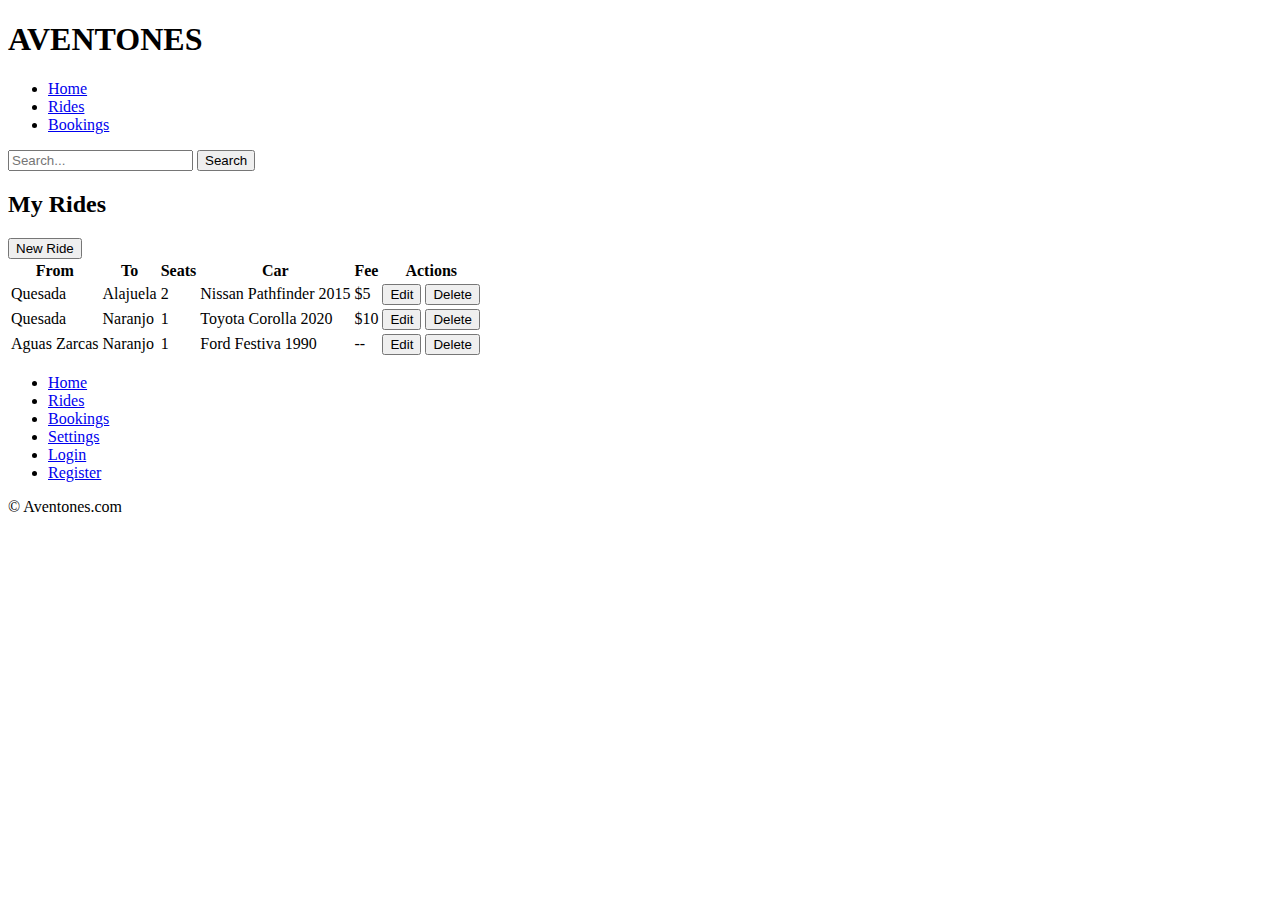
<file: index.html>
<!DOCTYPE html>
<html lang="en">
  <head>
    <meta charset="UTF-8" />
    <meta name="viewport" content="width=device-width, initial-scale=1.0" />
    <title>Aventones</title>
  </head>
  <body>
    <header>
      <h1>AVENTONES</h1>
      <nav>
        <ul>
          <li><a href="#home">Home</a></li>
          <li><a href="#rides">Rides</a></li>
          <li><a href="#bookings">Bookings</a></li>
        </ul>
      </nav>

      <div class="search-bar">
        <input type="text" placeholder="Search..." />
        <button type="submit">Search</button>
      </div>
    </header>

    <main>
      <section id="my-rides">
        <h2>My Rides</h2>
        <button type="button">New Ride</button>
        <table>
          <thead>
            <tr>
              <th>From</th>
              <th>To</th>
              <th>Seats</th>
              <th>Car</th>
              <th>Fee</th>
              <th>Actions</th>
            </tr>
          </thead>
          <tbody>
            <tr>
              <td>Quesada</td>
              <td>Alajuela</td>
              <td>2</td>
              <td>Nissan Pathfinder 2015</td>
              <td>$5</td>
              <td>
                <button type="button">Edit</button>
                <button type="button">Delete</button>
              </td>
            </tr>
            <tr>
              <td>Quesada</td>
              <td>Naranjo</td>
              <td>1</td>
              <td>Toyota Corolla 2020</td>
              <td>$10</td>
              <td>
                <button type="button">Edit</button>
                <button type="button">Delete</button>
              </td>
            </tr>
            <tr>
              <td>Aguas Zarcas</td>
              <td>Naranjo</td>
              <td>1</td>
              <td>Ford Festiva 1990</td>
              <td>--</td>
              <td>
                <button type="button">Edit</button>
                <button type="button">Delete</button>
              </td>
            </tr>
          </tbody>
        </table>
      </section>
    </main>

    <footer>
      <nav>
        <ul>
          <li><a href="#home">Home</a></li>
          <li><a href="#rides">Rides</a></li>
          <li><a href="#bookings">Bookings</a></li>
          <li><a href="#settings">Settings</a></li>
          <li><a href="#login">Login</a></li>
          <li><a href="#register">Register</a></li>
        </ul>
      </nav>
      <p>&copy; Aventones.com</p>
    </footer>
  </body>
</html>
</file>
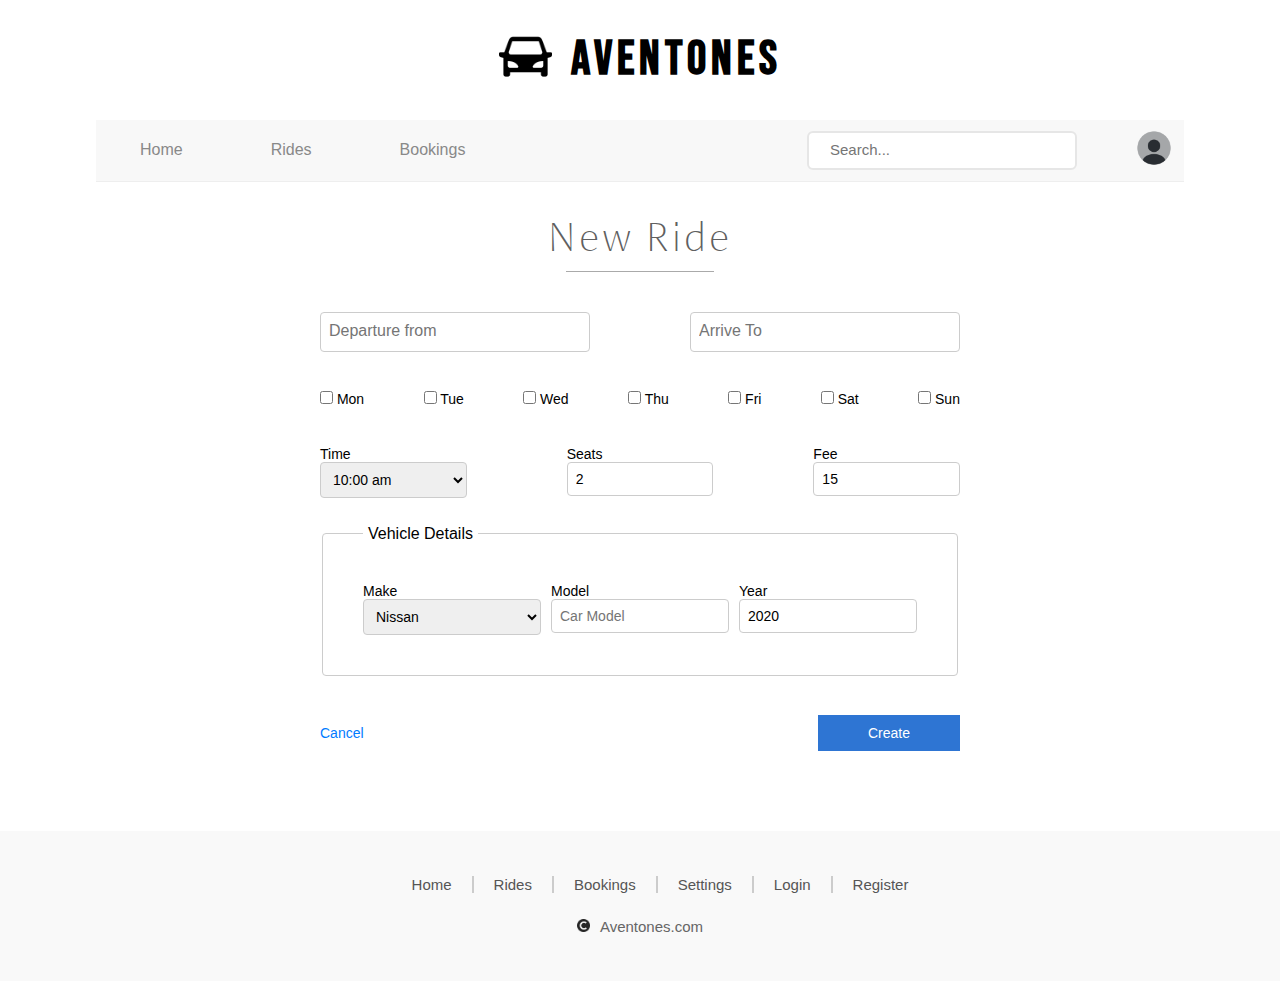
<file: addride.html>
<!DOCTYPE html>
<html lang="en">
  <head>
    <meta charset="UTF-8" />
    <meta name="viewport" content="width=device-width, initial-scale=1.0" />
    <title>Aventones - Rides</title>
    <link rel="stylesheet" href="css/main.css" />
    <link rel="stylesheet" href="css/pages/addride.css" />
    <link
      href="https://fonts.googleapis.com/css2?family=Bebas+Neue&display=swap"
      rel="stylesheet"
    />
  </head>

  <body>
    <header>
      <div class="top-header">
        <img src="assets/img/car-icon.png" alt="Logo" class="logo-header" />
        <h1>AVENTONES</h1>
      </div>

      <div class="bottom-header">
        <nav>
          <ul>
            <li><a href="/home.html">Home</a></li>
            <li><a href="/rides.html">Rides</a></li>
            <li><a href="/bookings.html">Bookings</a></li>
          </ul>
        </nav>

        <div class="search-user">
          <div class="search-bar">
            <input type="text" placeholder="Search..." />
          </div>
          <div class="user-icon">
            <img src="assets/img/user-icon.png" alt="User" />
          </div>
        </div>
      </div>
    </header>

    <main>
      <h2>New Ride</h2>
      <div class="new-ride-wrapper">
        <div class="new-ride-container">
          <form class="new-ride-form">
            <div class="new-ride-row">
              <input
                type="text"
                placeholder="Departure from"
                class="new-ride-input"
              />
              <input
                type="text"
                placeholder="Arrive To"
                class="new-ride-input"
              />
            </div>

            <div class="new-ride-days">
              <label><input type="checkbox" /> Mon</label>
              <label><input type="checkbox" /> Tue</label>
              <label><input type="checkbox" /> Wed</label>
              <label><input type="checkbox" /> Thu</label>
              <label><input type="checkbox" /> Fri</label>
              <label><input type="checkbox" /> Sat</label>
              <label><input type="checkbox" /> Sun</label>
            </div>

            <div class="new-ride-row">
              <label class="new-ride-label">
                Time
                <select class="new-ride-input">
                  <option>10:00 am</option>
                </select>
              </label>
              <label class="new-ride-label">
                Seats
                <input type="number" value="2" min="1" class="new-ride-input" />
              </label>
              <label class="new-ride-label">
                Fee
                <input
                  type="number"
                  value="15"
                  min="0"
                  class="new-ride-input"
                />
              </label>
            </div>

            <fieldset class="new-ride-fieldset">
              <legend class="new-ride-legend">Vehicle Details</legend>
              <div class="new-ride-vehicle">
                <label class="new-ride-label">
                  Make
                  <select class="new-ride-input">
                    <option>Nissan</option>
                  </select>
                </label>
                <label class="new-ride-label">
                  Model
                  <input
                    type="text"
                    placeholder="Car Model"
                    class="new-ride-input"
                  />
                </label>
                <label class="new-ride-label">
                  Year
                  <input
                    type="number"
                    value="2020"
                    min="1900"
                    max="2099"
                    class="new-ride-input"
                  />
                </label>
              </div>
            </fieldset>
            <div class="new-ride-actions">
              <a href="#" class="new-ride-cancel">Cancel</a>
              <button type="submit" class="new-ride-button">Create</button>
            </div>
          </form>
        </div>
      </div>
    </main>

    <footer>
      <nav>
        <ul>
          <li><a href="/home.html">Home</a></li>
          <li><a href="/rides.html">Rides</a></li>
          <li><a href="/bookings.html">Bookings</a></li>
          <li><a href="/settings.html">Settings</a></li>
          <li><a href="/login.html">Login</a></li>
          <li><a href="/register.html">Register</a></li>
        </ul>
      </nav>
      <p>
        <img
          src="assets/img/copyright-icon.png"
          alt="copy-logo"
          width="13"
          style="margin-right: 10px"
        />Aventones.com
      </p>
    </footer>
  </body>
</html>
</file>
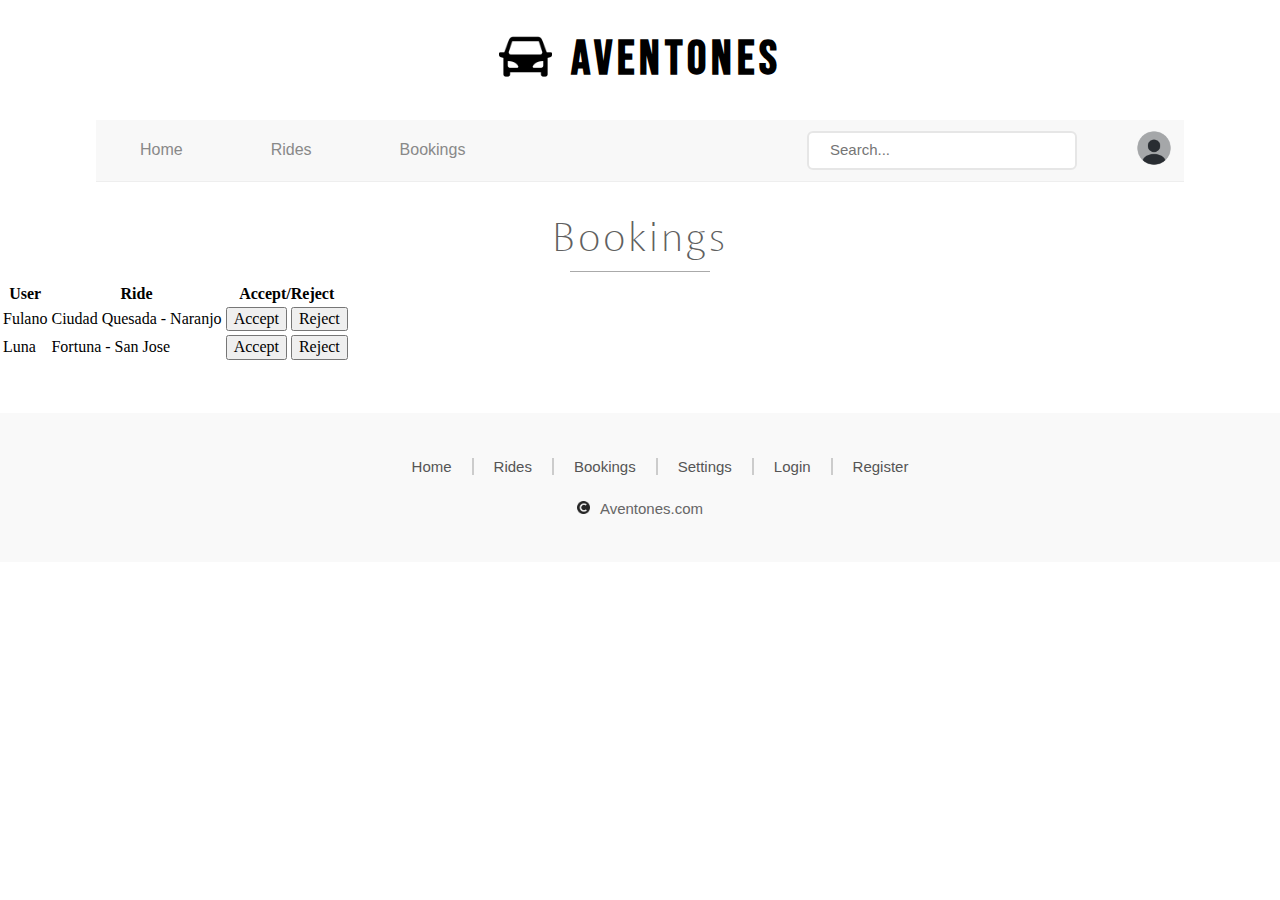
<file: bookings.html>
<!DOCTYPE html>
<html lang="en">
  <head>
    <meta charset="UTF-8" />
    <meta name="viewport" content="width=device-width, initial-scale=1.0" />
    <title>Aventones - Bookings</title>
    <link rel="stylesheet" href="css/main.css" />
    <link href="https://fonts.googleapis.com/css2?family=Bebas+Neue&display=swap" rel="stylesheet">
  </head>
  <body>
    <header>
      <div class="top-header">
        <img src="assets/img/car-icon.png" alt="Logo" class="logo-header" />
        <h1>AVENTONES</h1>
      </div>  

      <div class="bottom-header">
        <nav>
          <ul>
            <li><a href="#home" class="active">Home</a></li>
            <li><a href="#rides">Rides</a></li>
            <li><a href="#bookings">Bookings</a></li>
          </ul>
        </nav>

        <div class="search-user">
          <div class="search-bar">
            <input type="text" placeholder="Search..." />
          </div>
          <div class="user-icon">
            <img src="assets/img/user-icon.png" alt="User" />
          </div>
        </div>
      </div>
    </header>

    <main>
      <section id="bookings">
        <h2>Bookings</h2>
        <table>
          <thead>
            <tr>
              <th>User</th>
              <th>Ride</th>
              <th>Accept/Reject</th>
            </tr>
          </thead>
          <tbody>
            <tr>
              <td>Fulano</td>
              <td>Ciudad Quesada - Naranjo</td>
              <td>
                <button type="button">Accept</button>
                <button type="button">Reject</button>
              </td>
            </tr>
            <tr>
              <td>Luna</td>
              <td>Fortuna - San Jose</td>
              <td>
                <button type="button">Accept</button>
                <button type="button">Reject</button>
              </td>
            </tr>
          </tbody>
        </table>
      </section>
    </main>

    <footer>
      <nav>
        <ul>
          <li><a href="#home">Home</a></li>
          <li><a href="#rides">Rides</a></li>
          <li><a href="#bookings">Bookings</a></li>
          <li><a href="#settings">Settings</a></li>
          <li><a href="#login">Login</a></li>
          <li><a href="#register">Register</a></li>
        </ul>
      </nav>
      <p><img src="assets/img/copyright-icon.png" alt="copy-logo" width="13" style="margin-right: 10px;">Aventones.com</p>
    </footer>
  </body>
</html>
</file>
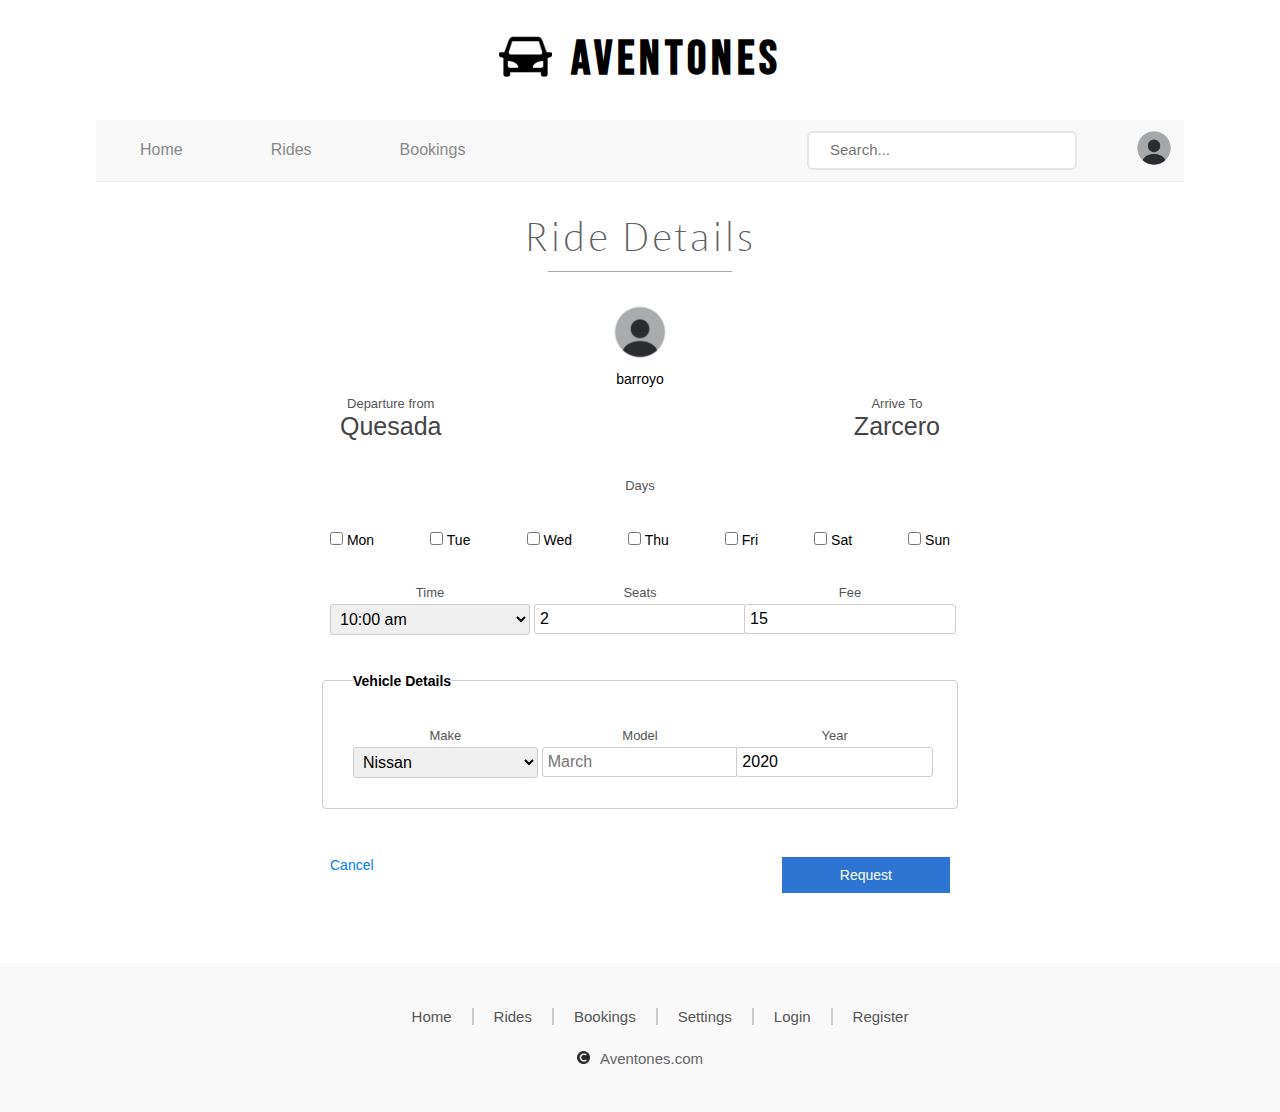
<file: detailsride.html>
<!DOCTYPE html>
<html lang="en">
  <head>
    <meta charset="UTF-8" />
    <meta name="viewport" content="width=device-width, initial-scale=1.0" />
    <title>Aventones - Rides</title>
    <link rel="stylesheet" href="css/main.css" />
    <link rel="stylesheet" href="css/pages/detailsride.css" />
    <link
      href="https://fonts.googleapis.com/css2?family=Bebas+Neue&display=swap"
      rel="stylesheet"
    />
  </head>

  <body>
    <header>
      <div class="top-header">
        <img src="assets/img/car-icon.png" alt="Logo" class="logo-header" />
        <h1>AVENTONES</h1>
      </div>

      <div class="bottom-header">
        <nav>
          <ul>
            <li><a href="/home.html">Home</a></li>
            <li><a href="/rides.html">Rides</a></li>
            <li><a href="/bookings.html">Bookings</a></li>
          </ul>
        </nav>

        <div class="search-user">
          <div class="search-bar">
            <input type="text" placeholder="Search..." />
          </div>
          <div class="user-icon">
            <img src="assets/img/user-icon.png" alt="User" />
          </div>
        </div>
      </div>
    </header>

    <main>
      <h2>Ride Details</h2>
      <div class="ride-wrapper">
        <div class="ride-container">
          <div class="ride-profile">
            <img
              src="assets/img/user-icon.png"
              alt="Profile"
              class="ride-avatar"
            />
            <div class="ride-username">barroyo</div>
          </div>

          <form class="ride-form">
            <div class="ride-row-title">
              <div class="ride-label">Departure from <div class="ride-value">Quesada</div></div>
              <div class="ride-label">Arrive To <div class="ride-value">Zarcero</div></div>
            </div>

            <div class="ride-label"> Days</div>
            <div class="ride-days">
              <label><input type="checkbox" /> Mon</label>
              <label><input type="checkbox" /> Tue</label>
              <label><input type="checkbox" /> Wed</label>
              <label><input type="checkbox" /> Thu</label>
              <label><input type="checkbox" /> Fri</label>
              <label><input type="checkbox" /> Sat</label>
              <label><input type="checkbox" /> Sun</label>
            </div>

            <div class="ride-row">
              <div class="ride-column">
                <div class="ride-label">Time</div>
                <select class="ride-input">
                  <option selected>10:00 am</option>
                </select>
              </div>

              <div class="ride-column">
                <div class="ride-label">Seats</div>
                <input type="number" value="2" min="1" class="ride-input" />
              </div>

              <div class="ride-column">
                <div class="ride-label">Fee</div>
                <input type="number" value="15" min="0" class="ride-input" />
              </div>
            </div>

            <fieldset class="ride-fieldset">
              <legend>Vehicle Details</legend>
              <div class="ride-vehicle">
                <div class="ride-column">
                  <div class="ride-label">Make</div>
                  <select class="ride-input">
                    <option selected>Nissan</option>
                  </select>
                </div>
                <div class="ride-column">
                  <div class="ride-label">Model</div>
                  <input type="text" placeholder="March" class="ride-input" />
                </div>
                <div class="ride-column">
                  <div class="ride-label">Year</div>
                  <input
                    type="number"
                    value="2020"
                    min="1900"
                    max="2099"
                    class="ride-input"
                  />
                </div>
              </div>
            </fieldset>

            <div class="ride-actions">
              <a href="#" class="ride-cancel">Cancel</a>
              <button type="submit" class="ride-button">Request</button>
            </div>
          </form>
        </div>
      </div>
    </main>

    <footer>
      <nav>
        <ul>
          <li><a href="/home.html">Home</a></li>
          <li><a href="/rides.html">Rides</a></li>
          <li><a href="/bookings.html">Bookings</a></li>
          <li><a href="/settings.html">Settings</a></li>
          <li><a href="/login.html">Login</a></li>
          <li><a href="/register.html">Register</a></li>
        </ul>
      </nav>
      <p>
        <img
          src="assets/img/copyright-icon.png"
          alt="copy-logo"
          width="13"
          style="margin-right: 10px"
        />Aventones.com
      </p>
    </footer>
  </body>
</html>
</file>
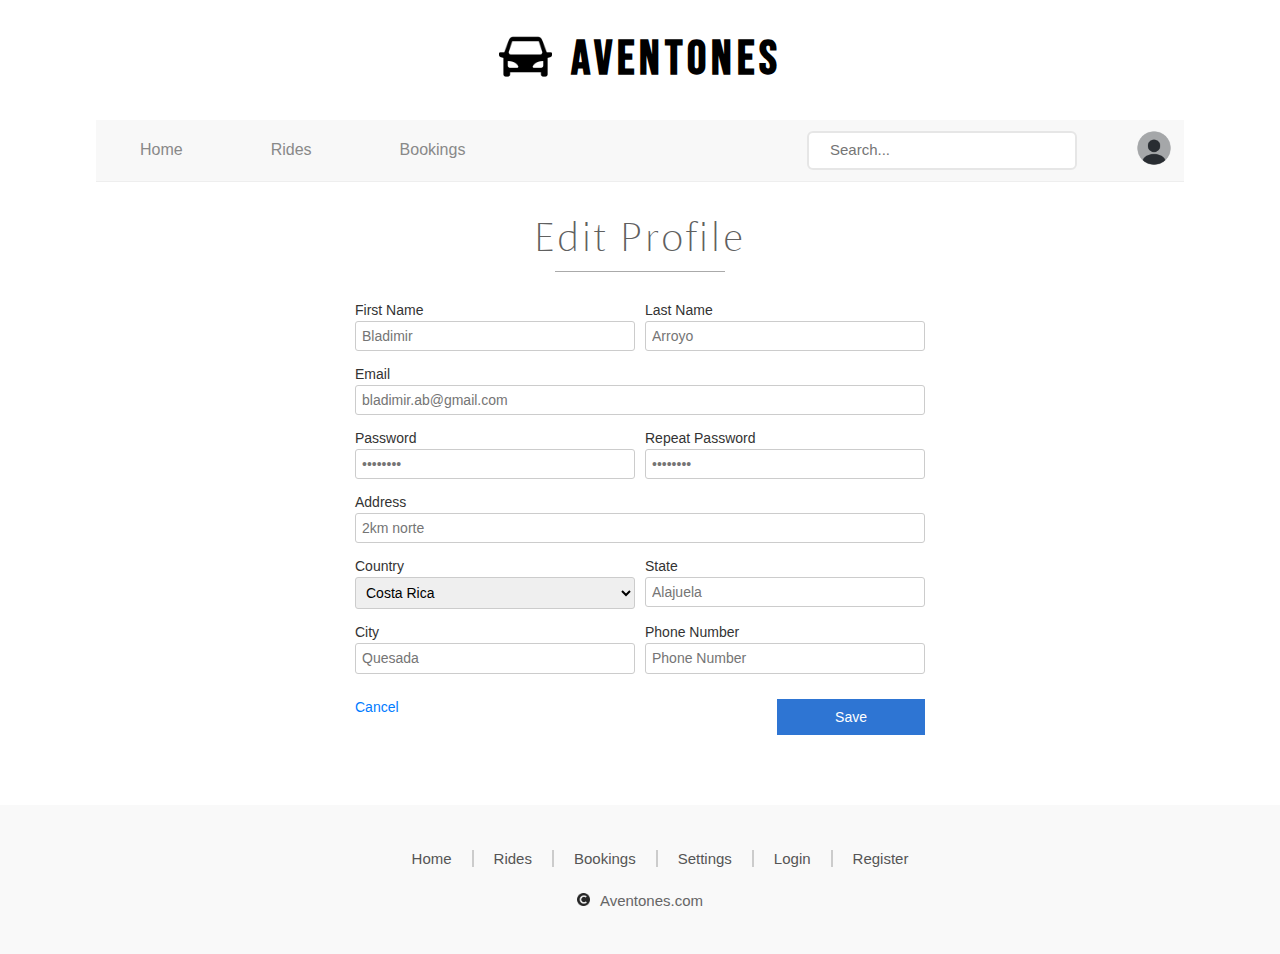
<file: editprofile.html>
<!DOCTYPE html>
<html lang="en">
  <head>
    <meta charset="UTF-8" />
    <meta name="viewport" content="width=device-width, initial-scale=1.0" />
    <title>Aventones - Rides</title>
    <link rel="stylesheet" href="css/main.css" />
    <link rel="stylesheet" href="css/pages/editprofile.css" />
    <link
      href="https://fonts.googleapis.com/css2?family=Bebas+Neue&display=swap"
      rel="stylesheet"
    />
  </head>

  <body>
    <header>
      <div class="top-header">
        <img src="assets/img/car-icon.png" alt="Logo" class="logo-header" />
        <h1>AVENTONES</h1>
      </div>

      <div class="bottom-header">
        <nav>
          <ul>
            <li><a href="#home" class="active">Home</a></li>
            <li><a href="#rides">Rides</a></li>
            <li><a href="#bookings">Bookings</a></li>
          </ul>
        </nav>

        <div class="search-user">
          <div class="search-bar">
            <input type="text" placeholder="Search..." />
          </div>
          <div class="user-icon">
            <img src="assets/img/user-icon.png" alt="User" />
          </div>
        </div>
      </div>
    </header>

    <main>
      <h2>Edit Profile</h2>
      <div class="profile-wrapper">
        <form class="profile-form">
          <div class="profile-row">
            <div class="profile-field">
              <label>First Name</label>
              <input type="text" placeholder="Bladimir" />
            </div>
            <div class="profile-field">
              <label>Last Name</label>
              <input type="text" placeholder="Arroyo" />
            </div>
          </div>

          <div class="profile-field">
            <label>Email</label>
            <input type="email" placeholder="bladimir.ab@gmail.com" />
          </div>

          <div class="profile-row">
            <div class="profile-field">
              <label>Password</label>
              <input type="password" placeholder="••••••••" />
            </div>
            <div class="profile-field">
              <label>Repeat Password</label>
              <input type="password" placeholder="••••••••" />
            </div>
          </div>

          <div class="profile-field">
            <label>Address</label>
            <input type="text" placeholder="2km norte" />
          </div>

          <div class="profile-row">
            <div class="profile-field">
              <label>Country</label>
              <select>
                <option selected disabled>Costa Rica</option>
              </select>
            </div>
            <div class="profile-field">
              <label>State</label>
              <input type="text" placeholder="Alajuela" />
            </div>
          </div>

          <div class="profile-row">
            <div class="profile-field">
              <label>City</label>
              <input type="text" placeholder="Quesada" />
            </div>
            <div class="profile-field">
              <label>Phone Number</label>
              <input type="text" placeholder="Phone Number" />
            </div>
          </div>

          <div class="profile-actions">
            <a href="#" class="profile-cancel">Cancel</a>
            <button type="submit" class="profile-button">Save</button>
          </div>
        </form>
      </div>
    </main>

    <footer>
      <nav>
        <ul>
          <li><a href="#home">Home</a></li>
          <li><a href="#rides">Rides</a></li>
          <li><a href="#bookings">Bookings</a></li>
          <li><a href="#settings">Settings</a></li>
          <li><a href="#login">Login</a></li>
          <li><a href="#register">Register</a></li>
        </ul>
      </nav>
      <p>
        <img
          src="assets/img/copyright-icon.png"
          alt="copy-logo"
          width="13"
          style="margin-right: 10px"
        />Aventones.com
      </p>
    </footer>
  </body>
</html>
</file>
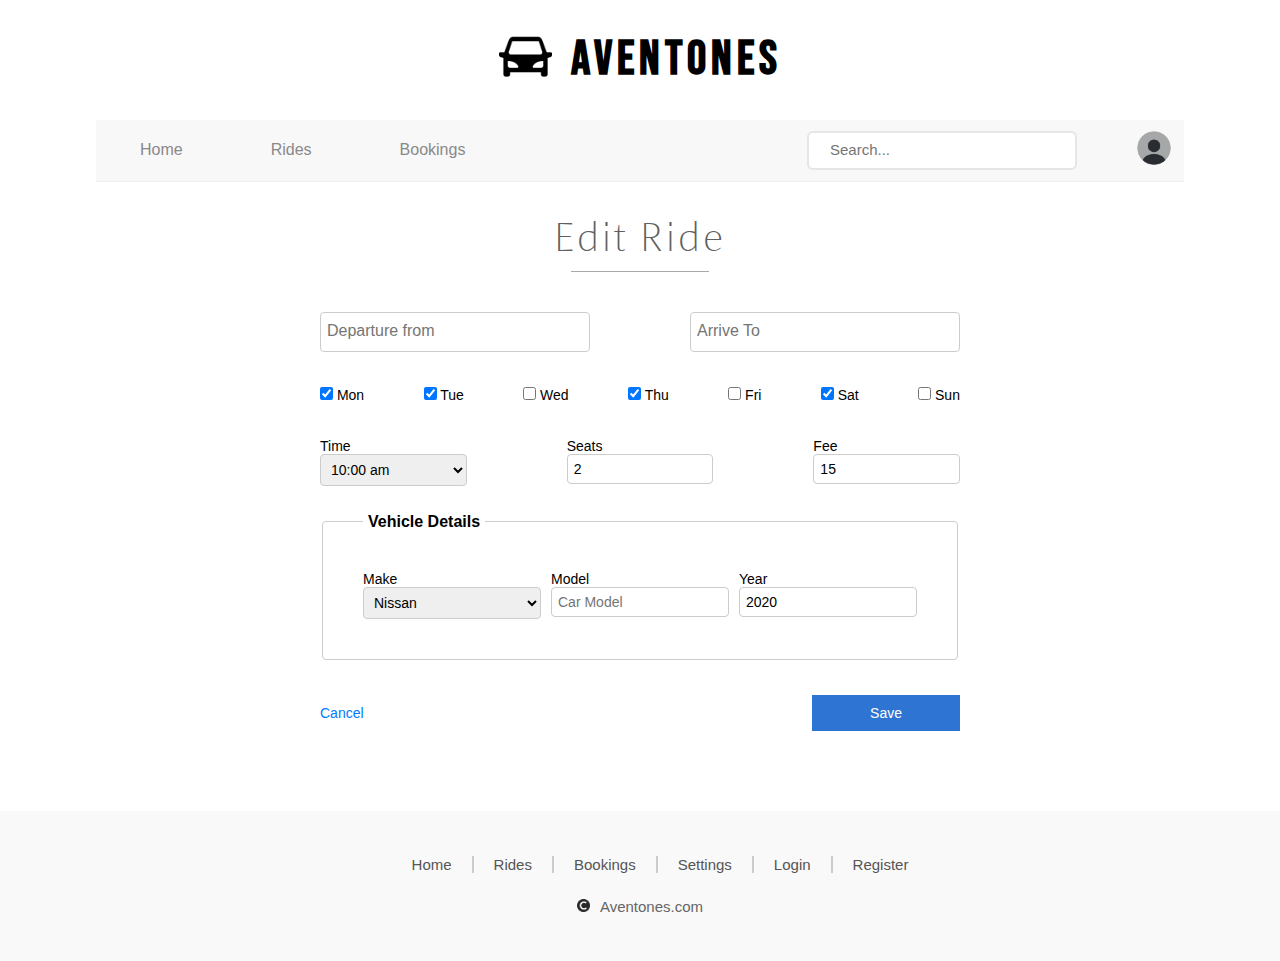
<file: editride.html>
<!DOCTYPE html>
<html lang="en">
  <head>
    <meta charset="UTF-8" />
    <meta name="viewport" content="width=device-width, initial-scale=1.0" />
    <title>Aventones - Rides</title>
    <link rel="stylesheet" href="css/main.css" />
    <link rel="stylesheet" href="css/pages/editride.css" />
    <link
      href="https://fonts.googleapis.com/css2?family=Bebas+Neue&display=swap"
      rel="stylesheet"
    />
  </head>

  <body>
    <header>
      <div class="top-header">
        <img src="assets/img/car-icon.png" alt="Logo" class="logo-header" />
        <h1>AVENTONES</h1>
      </div>

      <div class="bottom-header">
        <nav>
          <ul>
            <li><a href="#home" class="active">Home</a></li>
            <li><a href="#rides">Rides</a></li>
            <li><a href="#bookings">Bookings</a></li>
          </ul>
        </nav>

        <div class="search-user">
          <div class="search-bar">
            <input type="text" placeholder="Search..." />
          </div>
          <div class="user-icon">
            <img src="assets/img/user-icon.png" alt="User" />
          </div>
        </div>
      </div>
    </header>

    <main>
      <h2>Edit Ride</h2>
      <div class="edit-ride-wrapper">
        <div class="edit-ride-container">
          <form class="edit-ride-form">
            <div class="edit-ride-row">
              <input
                type="text"
                placeholder="Departure from"
                class="edit-ride-input"
              />
              <input
                type="text"
                placeholder="Arrive To"
                class="edit-ride-input"
              />
            </div>

            <div class="edit-ride-days">
              <label><input type="checkbox" checked /> Mon</label>
              <label><input type="checkbox" checked /> Tue</label>
              <label><input type="checkbox" /> Wed</label>
              <label><input type="checkbox" checked /> Thu</label>
              <label><input type="checkbox" /> Fri</label>
              <label><input type="checkbox" checked /> Sat</label>
              <label><input type="checkbox" /> Sun</label>
            </div>

            <div class="edit-ride-row">
              <label class="edit-ride-label">
                Time
                <select class="edit-ride-input">
                  <option>10:00 am</option>
                </select>
              </label>
              <label class="edit-ride-label">
                Seats
                <input type="number" value="2" min="1" class="edit-ride-input" />
              </label>
              <label class="edit-ride-label">
                Fee
                <input
                  type="number"
                  value="15"
                  min="0"
                  class="edit-ride-input"
                />
              </label>
            </div>

            <fieldset class="edit-ride-fieldset">
              <legend class="edit-ride-legend">Vehicle Details</legend>
              <div class="edit-ride-vehicle">
                <label class="edit-ride-label">
                  Make
                  <select class="edit-ride-input">
                    <option>Nissan</option>
                  </select>
                </label>
                <label class="edit-ride-label">
                  Model
                  <input
                    type="text"
                    placeholder="Car Model"
                    class="edit-ride-input"
                  />
                </label>
                <label class="edit-ride-label">
                  Year
                  <input
                    type="number"
                    value="2020"
                    min="1900"
                    max="2099"
                    class="edit-ride-input"
                  />
                </label>
              </div>
            </fieldset>
            <div class="edit-ride-actions">
              <a href="#" class="edit-ride-cancel">Cancel</a>
              <button type="submit" class="edit-ride-button">Save</button>
            </div>
          </form>
        </div>
      </div>
    </main>

    <footer>
      <nav>
        <ul>
          <li><a href="#home">Home</a></li>
          <li><a href="#rides">Rides</a></li>
          <li><a href="#bookings">Bookings</a></li>
          <li><a href="#settings">Settings</a></li>
          <li><a href="#login">Login</a></li>
          <li><a href="#register">Register</a></li>
        </ul>
      </nav>
      <p>
        <img
          src="assets/img/copyright-icon.png"
          alt="copy-logo"
          width="13"
          style="margin-right: 10px"
        />Aventones.com
      </p>
    </footer>
  </body>
</html>
</file>
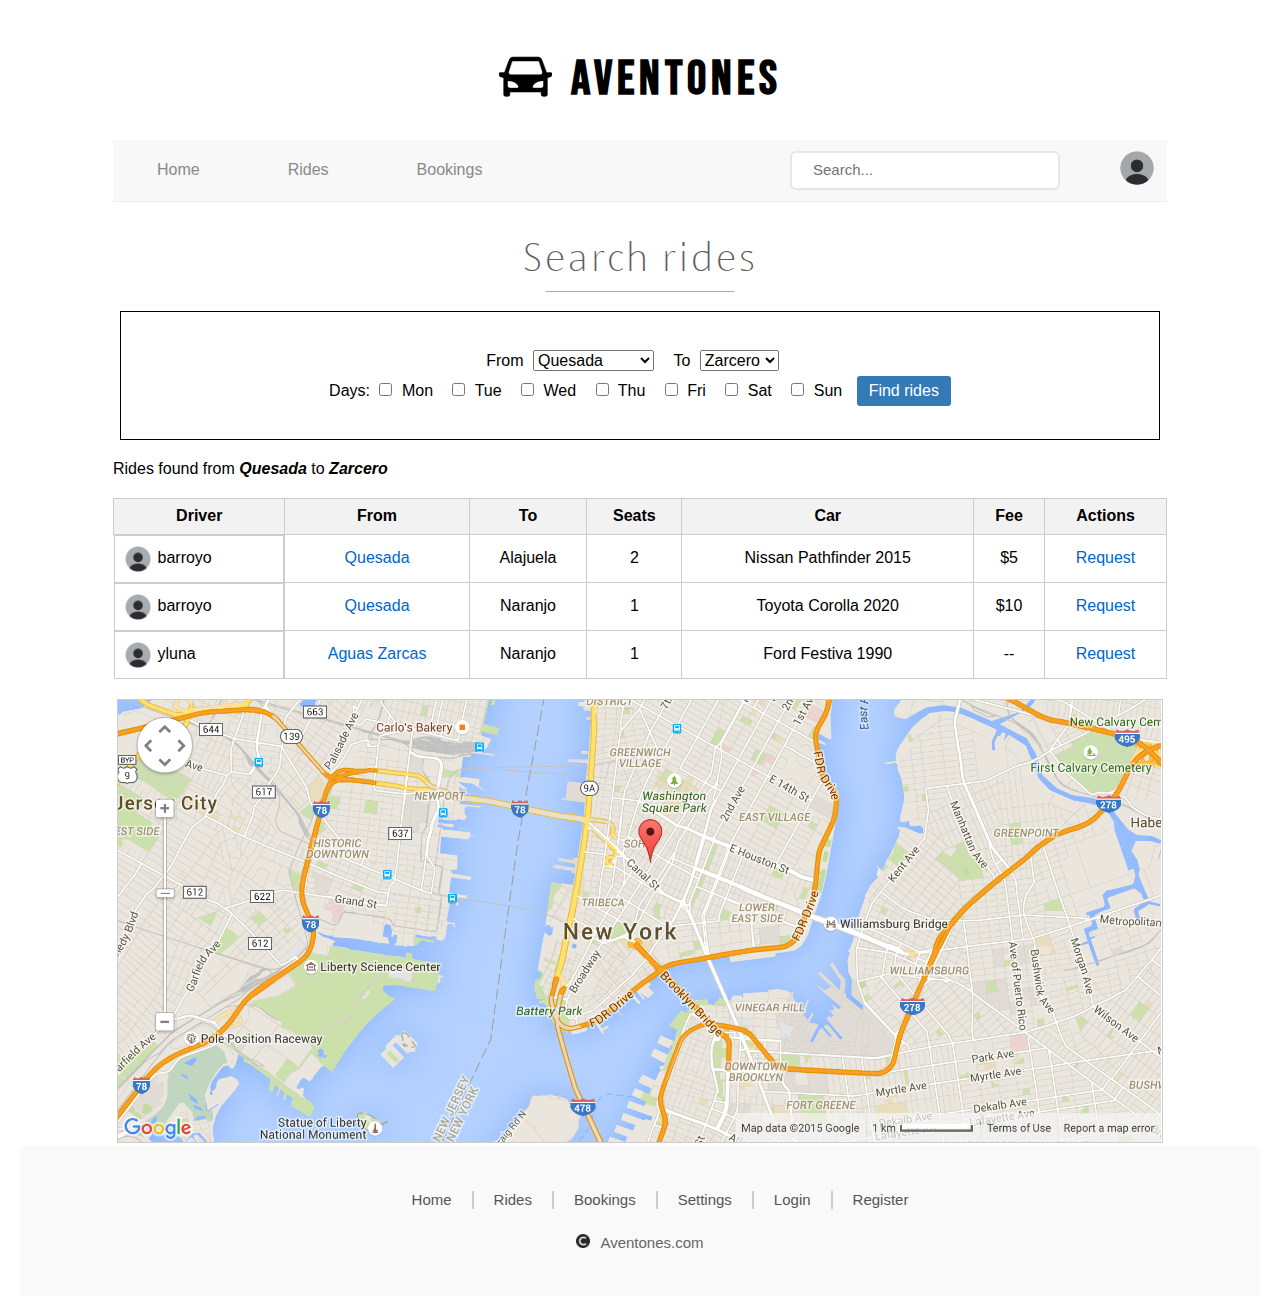
<file: home.html>
<!DOCTYPE html>
<html lang="en">
  <head>
    <meta charset="UTF-8" />
    <meta name="viewport" content="width=device-width, initial-scale=1.0" />
    <title>Aventones - Home</title>
    <link rel="stylesheet" href="css/main.css" />
    <link rel="stylesheet" href="css/pages/home.css" />
    <link
      href="https://fonts.googleapis.com/css2?family=Bebas+Neue&display=swap"
      rel="stylesheet"
    />
  </head>
  <body>
    <header>
      <div class="top-header">
        <img src="assets/img/car-icon.png" alt="Logo" class="logo-header" />
        <h1>AVENTONES</h1>
      </div>

      <div class="bottom-header">
        <nav>
          <ul>
            <li><a href="#home" class="active">Home</a></li>
            <li><a href="#rides">Rides</a></li>
            <li><a href="#bookings">Bookings</a></li>
          </ul>
        </nav>

        <div class="search-user">
          <div class="search-bar">
            <input type="text" placeholder="Search..." />
          </div>
          <div class="user-icon">
            <img src="assets/img/user-icon.png" alt="User" />
          </div>
        </div>
      </div>
    </header>

    <main>
      <h2>Search rides</h2>
      <div class="search-box">
        <label
          >From
          <select>
            <option>Quesada</option>
            <option>Aguas Zarcas</option>
          </select>
        </label>

        <label
          >To
          <select>
            <option>Zarcero</option>
            <option>Naranjo</option>
          </select>
        </label>

        <br />
        Days:
        <label><input type="checkbox" /> Mon</label>
        <label><input type="checkbox" /> Tue</label>
        <label><input type="checkbox" /> Wed</label>
        <label><input type="checkbox" /> Thu</label>
        <label><input type="checkbox" /> Fri</label>
        <label><input type="checkbox" /> Sat</label>
        <label><input type="checkbox" /> Sun</label>

        <button>Find rides</button>
      </div>

      <p class="ride-path">Rides found from <b><i>Quesada</i></b> to <b><i>Zarcero</i></b></p>

      <table>
        <tr>
          <th>Driver</th>
          <th>From</th>
          <th>To</th>
          <th>Seats</th>
          <th>Car</th>
          <th>Fee</th>
          <th>Actions</th>
        </tr>
        <tr>
          <td class="driver">
            <img
              src="assets/img/user-icon.png"
              alt="icon"
            />
            barroyo
          </td>
          <td><a href="#">Quesada</a></td>
          <td>Alajuela</td>
          <td>2</td>
          <td>Nissan Pathfinder 2015</td>
          <td>$5</td>
          <td><a href="#">Request</a></td>
        </tr>
        <tr>
          <td class="driver">
            <img
              src="assets/img/user-icon.png"
              alt="icon"
            />
            barroyo
          </td>
          <td><a href="#">Quesada</a></td>
          <td>Naranjo</td>
          <td>1</td>
          <td>Toyota Corolla 2020</td>
          <td>$10</td>
          <td><a href="#">Request</a></td>
        </tr>
        <tr>
          <td class="driver">
            <img
              src="assets/img/user-icon.png"
              alt="icon"
            />
            yluna
          </td>
          <td><a href="#">Aguas Zarcas</a></td>
          <td>Naranjo</td>
          <td>1</td>
          <td>Ford Festiva 1990</td>
          <td>--</td>
          <td><a href="#">Request</a></td>
        </tr>
      </table>
      <figure>
        <img class="map-icon"
          src="assets/img/maps-icon.png"
          alt="aventones-map"
        />
      </figure>
    </main>

    <footer>
      <nav>
        <ul>
          <li><a href="#home">Home</a></li>
          <li><a href="#rides">Rides</a></li>
          <li><a href="#bookings">Bookings</a></li>
          <li><a href="#settings">Settings</a></li>
          <li><a href="#login">Login</a></li>
          <li><a href="#register">Register</a></li>
        </ul>
      </nav>
      <p>
        <img
          src="assets/img/copyright-icon.png"
          alt="copy-logo"
          width="14"
          style="margin-right: 10px"
        />Aventones.com
      </p>
    </footer>
  </body>
</html>
</file>
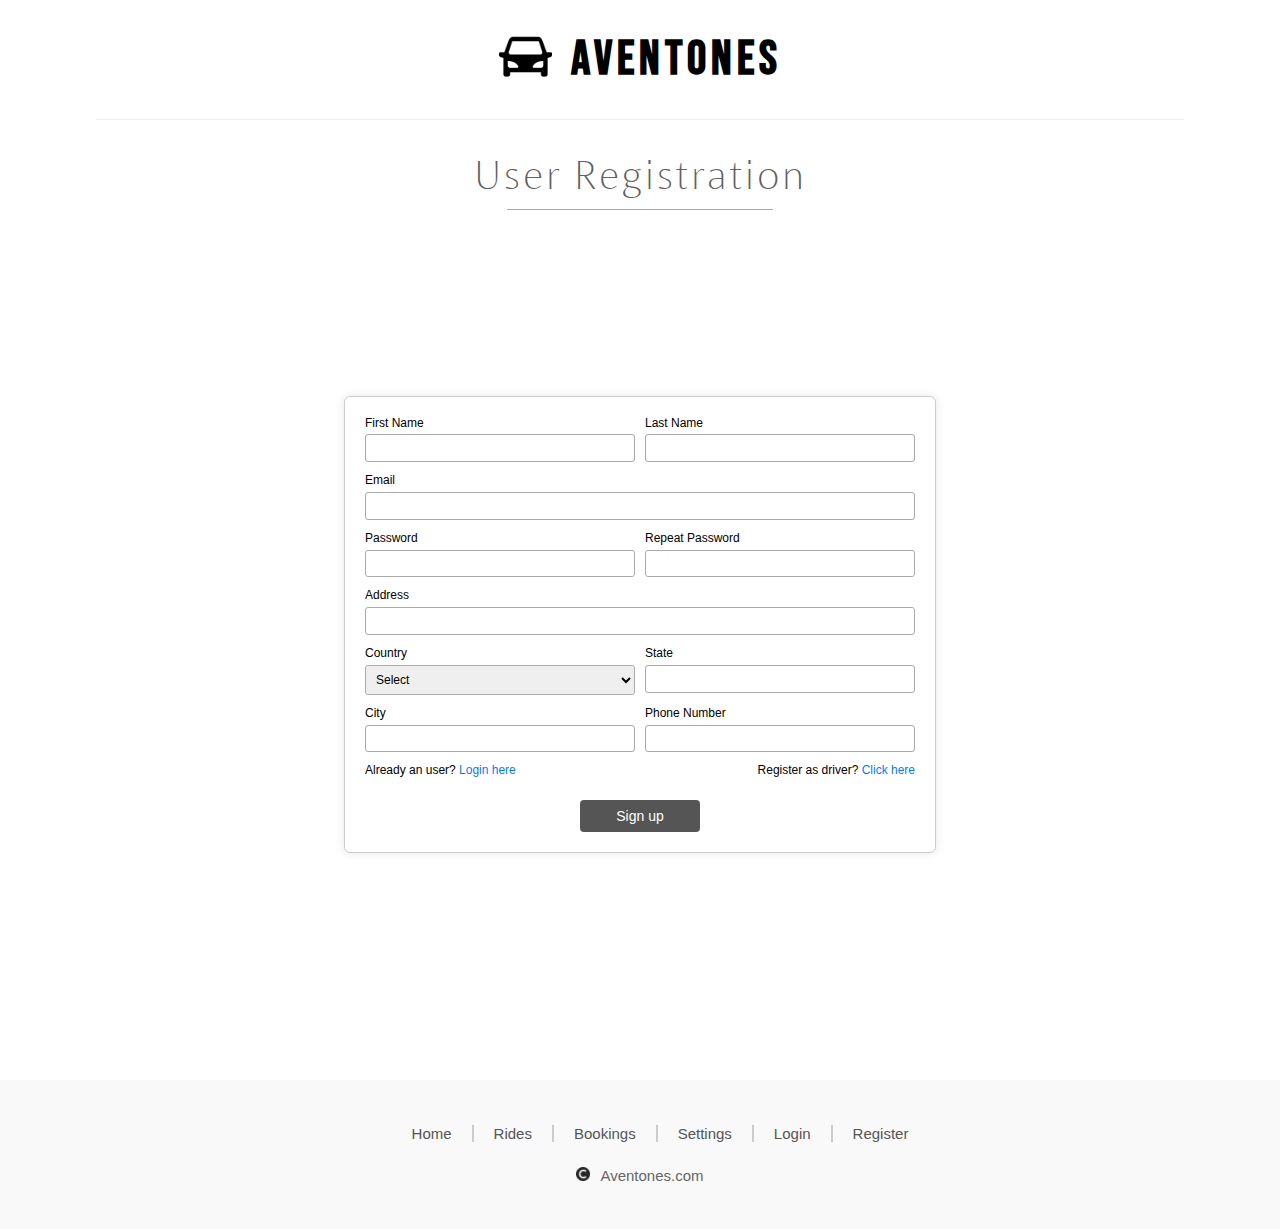
<file: register.html>
<!DOCTYPE html>
<html lang="en">
  <head>
    <meta charset="UTF-8" />
    <meta name="viewport" content="width=device-width, initial-scale=1.0" />
    <title>Aventones - Register</title>
    <link rel="stylesheet" href="css/main.css" />
    <link rel="stylesheet" href="css/pages/register.css" />
    <link
      href="https://fonts.googleapis.com/css2?family=Bebas+Neue&display=swap"
      rel="stylesheet"
    />
  </head>

  <body>
    <header>
      <div class="top-header">
        <img src="assets/img/car-icon.png" alt="Logo" class="logo-header" />
        <h1>AVENTONES</h1>
      </div>
    </header>

    <main>
      <h2>User Registration</h2>
      <div class="reg-wrapper">
        <div class="reg-container">
          <form class="reg-form" id="registerForm">
            <div class="reg-row">
              <div class="reg-group">
                <label class="reg-label">First Name</label>
                <input
                  type="text"
                  name="firstName"
                  class="reg-input"
                  id="firstName"
                  required
                />
              </div>
              <div class="reg-group">
                <label class="reg-label">Last Name</label>
                <input
                  type="text"
                  name="lastName"
                  class="reg-input"
                  id="lastName"
                  required
                />
              </div>
            </div>

            <div class="reg-group">
              <label class="reg-label">Email</label>
              <input
                type="email"
                name="email"
                class="reg-input"
                id="email"
                required
              />
            </div>

            <div class="reg-row">
              <div class="reg-group">
                <label class="reg-label">Password</label>
                <input
                  type="password"
                  name="password"
                  class="reg-input"
                  id="password"
                  required
                />
              </div>
              <div class="reg-group">
                <label class="reg-label">Repeat Password</label>
                <input
                  type="password"
                  name="repeatPassword"
                  class="reg-input"
                  id="repeatPassword"
                  required
                />
              </div>
            </div>

            <div class="reg-group">
              <label class="reg-label">Address</label>
              <input
                type="text"
                name="address"
                class="reg-input"
                id="address"
                required
              />
            </div>

            <div class="reg-row">
              <div class="reg-group">
                <label class="reg-label">Country</label>
                <select
                  name="country"
                  class="reg-input"
                  id="country"
                  required
                >
                  <option value="">Select</option>
                  <option value="CR">Costa Rica</option>
                  <option value="US">USA</option>
                </select>
              </div>
              <div class="reg-group">
                <label class="reg-label">State</label>
                <input
                  type="text"
                  name="state"
                  class="reg-input"
                  id="state"
                  required
                />
              </div>
            </div>

            <div class="reg-row">
              <div class="reg-group">
                <label class="reg-label">City</label>
                <input
                  type="text"
                  name="city"
                  class="reg-input"
                  id="city"
                  required
                />
              </div>
              <div class="reg-group">
                <label class="reg-label">Phone Number</label>
                <input
                  type="tel"
                  name="phone"
                  class="reg-input"
                  id="phone"
                  required
                />
              </div>
            </div>

            <div class="reg-links">
              <span>
                Already an user?
                <a href="#" class="reg-link">Login here</a>
              </span>
              <span>
                Register as driver?
                <a href="#" class="reg-link">Click here</a>
              </span>
            </div>

            <button type="submit" class="reg-button">Sign up</button>
          </form>
        </div>
      </div>
    </main>

    <footer>
      <nav>
        <ul>
          <li><a href="/home.html">Home</a></li>
          <li><a href="/rides.html">Rides</a></li>
          <li><a href="/bookings.html">Bookings</a></li>
          <li><a href="/settings.html">Settings</a></li>
          <li><a href="/login.html">Login</a></li>
          <li><a href="/register.html">Register</a></li>
        </ul>
      </nav>
      <p>
        <img
          src="assets/img/copyright-icon.png"
          alt="copy-logo"
          width="14"
          style="margin-right: 10px"
        />Aventones.com
      </p>
    </footer>
    <script src="js/register.js"></script>
  </body>
</html>
</file>
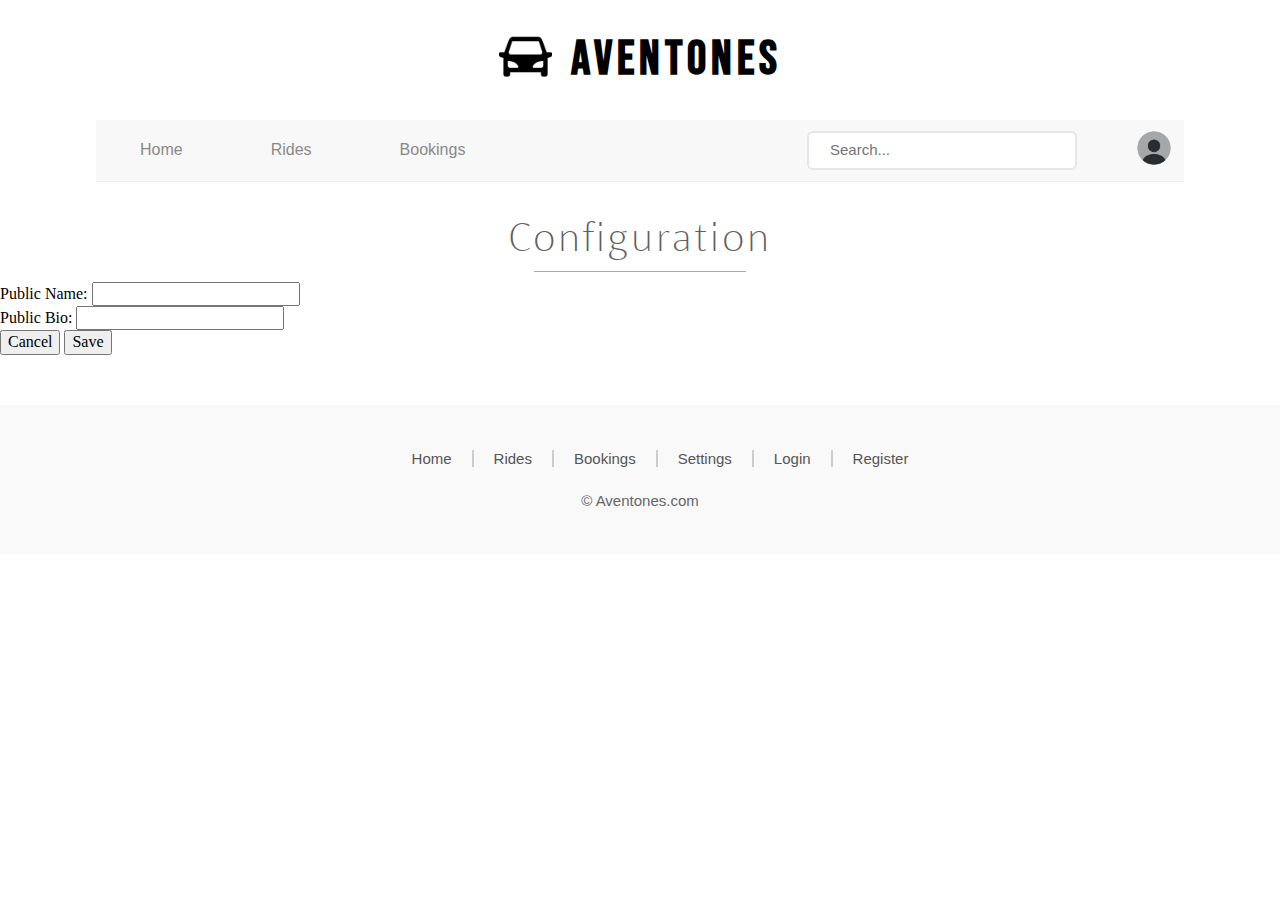
<file: settings.html>
<!DOCTYPE html>
<html lang="en">
  <head>
    <meta charset="UTF-8" />
    <meta name="viewport" content="width=device-width, initial-scale=1.0" />
    <title>Aventones - Settings</title>
    <link rel="stylesheet" href="css/main.css" />
    <link href="https://fonts.googleapis.com/css2?family=Bebas+Neue&display=swap" rel="stylesheet">
  </head>
  
  <body>
    <header>
      <div class="top-header">
        <img src="assets/img/car-icon.png" alt="Logo" class="logo-header" />
        <h1>AVENTONES</h1>
      </div>  

      <div class="bottom-header">
        <nav>
          <ul>
            <li><a href="#home" class="active">Home</a></li>
            <li><a href="#rides">Rides</a></li>
            <li><a href="#bookings">Bookings</a></li>
          </ul>
        </nav>

        <div class="search-user">
          <div class="search-bar">
            <input type="text" placeholder="Search..." />
          </div>
          <div class="user-icon">
            <img src="assets/img/user-icon.png" alt="User" />
          </div>
        </div>
      </div>
    </header>

    <main>
      <h2>Configuration</h2>
      <form id="settingsForm">
        <label for="username">Public Name:</label>
        <input
          type="text"
          id="username"
        /><br />

        <label for="bio">Public Bio:</label>
        <input
          type="text"
          id="bio"
        /><br />

        <button type="button">Cancel</button>
        <button type="submit">Save</button>
      </form>
    </main>

    <footer>
      <nav>
        <ul>
          <li><a href="#home">Home</a></li>
          <li><a href="#rides">Rides</a></li>
          <li><a href="#bookings">Bookings</a></li>
          <li><a href="#settings">Settings</a></li>
          <li><a href="#login">Login</a></li>
          <li><a href="#register">Register</a></li>
        </ul>
      </nav>
      <p>&copy; Aventones.com</p>
    </footer>
  </body>
</html>
</file>
<file: css/pages/addride.css>
.new-ride-wrapper {
  font-family: Arial, sans-serif;
  display: flex;
  justify-content: center;
  align-items: center;
}

.new-ride-container {
  background: #fff;
  padding: 30px;
  width: 50%;
}

.new-ride-form {
  display: flex;
  flex-direction: column;
  gap: 39px;
}

.new-ride-row {
  display: flex;
  justify-content: space-between;
  gap: 100px;
  height: 40px;
}

.new-ride-input {
  width: 100%;
  padding: 8px;
  box-sizing: border-box;
  border: 1px solid #ccc;
  border-radius: 4px;
}

.new-ride-days {
  display: flex;
  flex-wrap: wrap;
  gap: 10px;
  justify-content: space-between;
  font-size: 14px;
}

.new-ride-fieldset {
  border: 1px solid #ccc;
  border-radius: 4px;
  padding: 40px;
}

.new-ride-legend {
  padding: 0 5px;
}

.new-ride-vehicle {
  display: flex;
  justify-content: space-between;
  gap: 10px;
}

.new-ride-label {
  flex: 1;
  display: flex;
  flex-direction: column;
  font-size: 14px;
}

.new-ride-actions {
  display: flex;
  justify-content: space-between;
  align-items: center;
}

.new-ride-cancel {
  color: #007bff;
  text-decoration: none;
  font-size: 14px;
}

.new-ride-cancel:hover {
  text-decoration: underline;
}

.new-ride-button {
  background: #2e75d3;
  color: white;
  padding: 10px 50px;
  border: none;
  cursor: pointer;
  font-size: 14px;
}

.new-ride-button:hover {
  background: #1a5fb4;
}
</file>
<file: css/pages/detailsride.css>
.ride-wrapper {
  display: flex;
  justify-content: center;
  align-items: center;
  background: white;
  font-family: Arial, sans-serif;
}

.ride-container {
  width: 50%;
  padding: 20px 10px;
}

.ride-profile {
  text-align: center;
  margin-bottom: 10px;
}

.ride-avatar {
  width: 60px;
  height: 60px;
  border-radius: 50%;
}

.ride-username {
  font-size: 14px;
  margin-top: 5px;
}

.ride-form {
  display: flex;
  flex-direction: column;
  gap: 38px;
}

.ride-row-title {
  display: flex;
  justify-content: space-between;
  font-size: 14px;
  padding: 0 20px;
}

.ride-label {
  color: #555;
  font-size: 13px;
  text-align: center;
}

.ride-value {
  font-size: 25px;
  color: #444;
  font-weight: 300;
  text-align: center;
  width: 100%;
}

.ride-days {
  display: flex;
  justify-content: space-between;
  font-size: 14px;
  padding: 0 10px;
}

.ride-row {
  display: flex;
  justify-content: space-between;
  gap: 10px;
  padding: 0 10px;
}

.ride-column {
  display: flex;
  flex-direction: column;
  align-items: center;
  flex: 1;
}

.ride-input {
  width: 100%;
  padding: 5px;
  border: 1px solid #ccc;
  border-radius: 3px;
  margin-top: 3px;
}

.ride-fieldset {
  border: 1px solid #ccc;
  border-radius: 4px;
  padding: 30px;
}

.ride-fieldset legend {
  font-size: 14px;
  font-weight: bold;
}

.ride-vehicle {
  display: flex;
  justify-content: space-between;
  gap: 10px;
  margin-top: 10px;
}

.ride-actions {
  display: flex;
  justify-content: space-between;
  padding: 0 10px;
  margin-top: 10px;
}

.ride-cancel {
  font-size: 14px;
  color: #007bff;
  text-decoration: none;
}

.ride-button {
  background: #2e75d3;
  color: white;
  padding: 10px 58px;
  border: none;
  cursor: pointer;
  font-size: 14px;
}

.ride-button:hover {
  background: #1a5fb4;
}
</file>
<file: css/pages/editprofile.css>
.profile-wrapper {
  display: flex;
  justify-content: center;
  align-items: center;
  background: white;
  font-family: Arial, sans-serif;
}

.profile-form {
  width: 570px;
  padding: 20px;
  display: flex;
  flex-direction: column;
  gap: 15px;
}

.profile-row {
  display: flex;
  gap: 10px;
}

.profile-field {
  display: flex;
  flex-direction: column;
  flex: 1;
  font-size: 14px;
}

.profile-field label {
  margin-bottom: 3px;
  color: #333;
}

.profile-field input,
.profile-field select {
  padding: 6px;
  border: 1px solid #ccc;
  border-radius: 3px;
  font-size: 14px;
  box-sizing: border-box;
}

.profile-actions {
  display: flex;
  justify-content: space-between;
  margin-top: 10px;
}

.profile-cancel {
  color: #007bff;
  text-decoration: none;
  font-size: 14px;
}

.profile-cancel:hover {
  text-decoration: underline;
}

.profile-button {
  background: #2e75d3;
  color: white;
  padding: 10px 58px;
  border: none;
  cursor: pointer;
  font-size: 14px;
}

.profile-button:hover {
  background-color: #1a5fb4;
}
</file>
<file: css/pages/editride.css>
.edit-ride-wrapper {
  font-family: Arial, sans-serif;
  display: flex;
  justify-content: center;
  align-items: center;
}

.edit-ride-container {
  background: #fff;
  padding: 30px;
  width: 50%;
}

.edit-ride-form {
  display: flex;
  flex-direction: column;
  gap: 35px;
}

.edit-ride-row {
  display: flex;
  justify-content: space-between;
  gap: 100px;
  height: 40px;
}

.edit-ride-input {
  width: 100%;
  padding: 6px;
  box-sizing: border-box;
  border: 1px solid #ccc;
  border-radius: 4px;
}

.edit-ride-days {
  display: flex;
  flex-wrap: wrap;
  gap: 10px;
  justify-content: space-between;
  font-size: 14px;
}

.edit-ride-fieldset {
  border: 1px solid #ccc;
  border-radius: 4px;
  padding: 40px;
}

.edit-ride-legend {
  padding: 0 5px;
  font-weight: bold;
}

.edit-ride-vehicle {
  display: flex;
  justify-content: space-between;
  gap: 10px;
}

.edit-ride-label {
  flex: 1;
  display: flex;
  flex-direction: column;
  font-size: 14px;
}

.edit-ride-actions {
  display: flex;
  justify-content: space-between;
  align-items: center;
}

.edit-ride-cancel {
  color: #007bff;
  text-decoration: none;
  font-size: 14px;
}

.edit-ride-cancel:hover {
  text-decoration: underline;
}

.edit-ride-button {
  background: #2e75d3;
  color: white;
  padding: 10px 58px;
  border: none;
  cursor: pointer;
  font-size: 14px;
}

.edit-ride-button:hover {
  background: #1a5fb4;
}
</file>
<file: css/pages/home.css>
body {
  font-family: Arial, sans-serif;
  padding: 20px;
}

.search-box {
  border: 1px solid #000000;
  padding: 33px;
  display: block;
  text-align: center;
  margin-bottom: 20px;
  margin-left: 100px;
  margin-right: 100px;
  margin-top: 19px;
}

.search-box select,
.search-box input[type="checkbox"] {
  margin: 5px;
}

.search-box label {
  margin-right: 10px;
}

.search-box button {
  background-color: #337ab7;
  color: white;
  padding: 6px 12px;
  border: none;
  border-radius: 3px;
  cursor: pointer;
}

.ride-path {
    width: 85%;
    margin: 20px auto;
}

table {
  width: 85%;
  border-collapse: collapse;
  margin-top: 20px;
  margin-left: auto;
  margin-right: auto;
}

th,
td {
  border: 1px solid #ccc;
  padding: 8px;
  text-align: center;
}

th {
  background-color: #f2f2f2;
}

a {
  color: #0066cc;
  text-decoration: none;
}

a:hover {
  text-decoration: underline;
}

.driver {
  display: flex;
  align-items: center;
  justify-content: flex-start;
}

.driver img {
  width: 30px;
  margin-right: 5px;
}

.map-icon {
  width: 90%;
  margin: 20px auto;
  margin-bottom: -4%;
  display: block; 
  border: 1px solid #ccc;
}
</file>
<file: css/pages/register.css>
.reg-wrapper {
  display: flex;
  justify-content: center;
  align-items: center;
  min-height: 90vh;
  background-color: #fff;
  font-family: Arial, sans-serif;
}

.reg-container {
  width: 550px;
  padding: 20px;
  text-align: center;
  border: 1px solid #ccc;
  border-radius: 6px;
  box-shadow: 0 0 10px rgba(0, 0, 0, 0.1);
}

.reg-title {
  font-size: 22px;
  margin-bottom: 5px;
}

.reg-line {
  width: 50px;
  border: 1px solid #ccc;
  margin: 0 auto 20px;
}

.reg-form {
  display: flex;
  flex-direction: column;
  gap: 12px;
}

.reg-row {
  display: flex;
  gap: 10px;
}

.reg-group {
  flex: 1;
  display: flex;
  flex-direction: column;
  text-align: left;
}

.reg-label {
  font-size: 12px;
  margin-bottom: 4px;
}

.reg-input {
  padding: 6px;
  font-size: 12px;
  border: 1px solid #aaa;
  border-radius: 3px;
}

.reg-input:focus {
  outline: none;
  border-color: #555;
}

.reg-links {
  display: flex;
  justify-content: space-between;
  font-size: 12px;
}

.reg-link {
  text-decoration: none;
  color: #007bff;
}

.reg-link:hover {
  text-decoration: underline;
}

.reg-button {
  margin-top: 10px;
  padding: 8px;
  background-color: #555;
  color: #fff;
  border: none;
  width: 120px;
  margin-left: auto;
  margin-right: auto;
  cursor: pointer;
  font-size: 14px;
  border-radius: 4px;
}

.reg-button:hover {
  background-color: #333;
}
</file>
<file: css/main.css>
@import 'normalize.css';
@import 'variables.css';
@import 'layout.css';
@import 'components.css';
</file>
